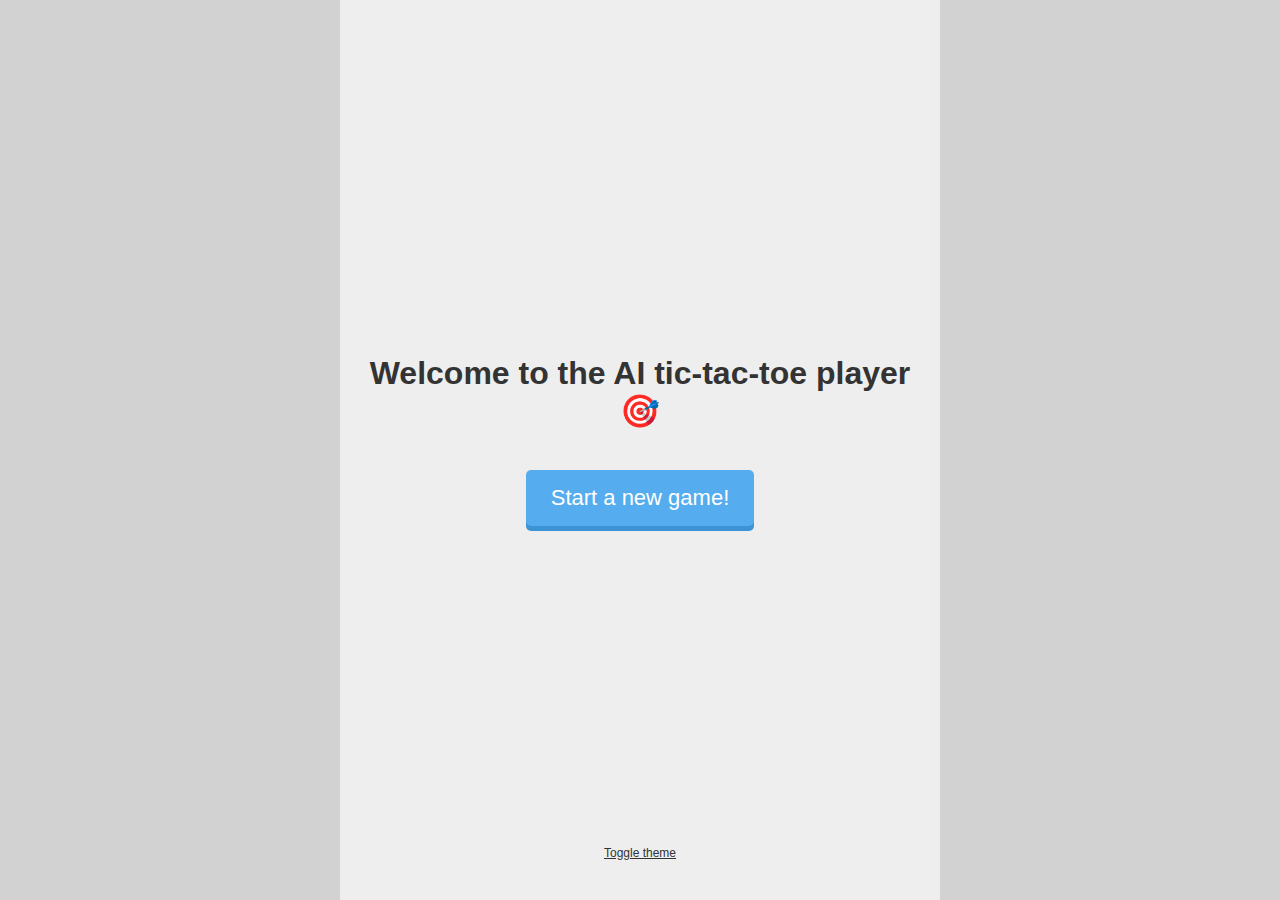
<file: index.html>
<!DOCTYPE html>
<html lang="en">
<head>
	<meta charset="UTF-8">
	<meta name="viewport" content="width=device-width, initial-scale=1.0">

	<title>Tic-Tac-Toe</title>
	<link rel="shortcut icon" href="./../img/fav.png" type="image/x-icon">

	<link rel="stylesheet" href="style.css">
	<script src="scripts/theme.js"></script>
</head>
<body>
	<main>
		<h1>Welcome to the AI tic-tac-toe player 🎯</h1>
		
		<a href="./pages/choice.html" class="btn blue">Start a new game!</a>

		<div class="theme-toggle" onclick="toggleTheme(true)">Toggle theme</div>
	</main>
</body>
</html>
</file>
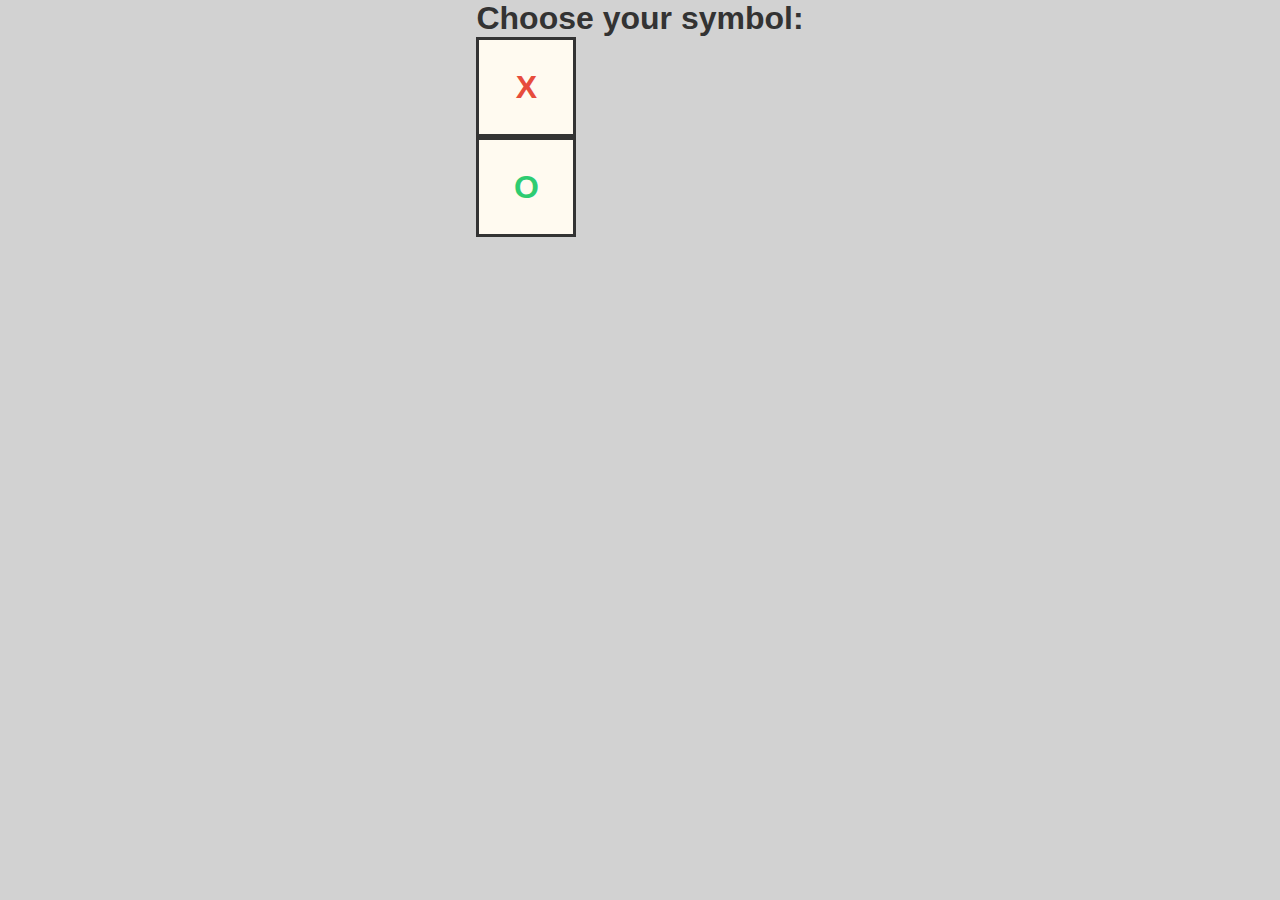
<file: choice.html>
<!DOCTYPE html>
<html lang="en">
<head>
    <meta charset="UTF-8">
    <meta name="viewport" content="width=device-width, initial-scale=1.0">

    <title>Choice</title>
    <link rel="shortcut icon" href="./img/fav.png" type="image/x-icon">

    <link rel="stylesheet" href="style.css">
</head>
<body>
    <div class="container">
        <h1>Choose your symbol:</h1>
        
        <div class="flex">
            <a href="./game.html?symbol=x"><div class="cell x">X</div></a>
            <a href="./game.html?symbol=o"><div class="cell o">O</div></a>
        </div>
    </div>
</body>
</html>
</file>
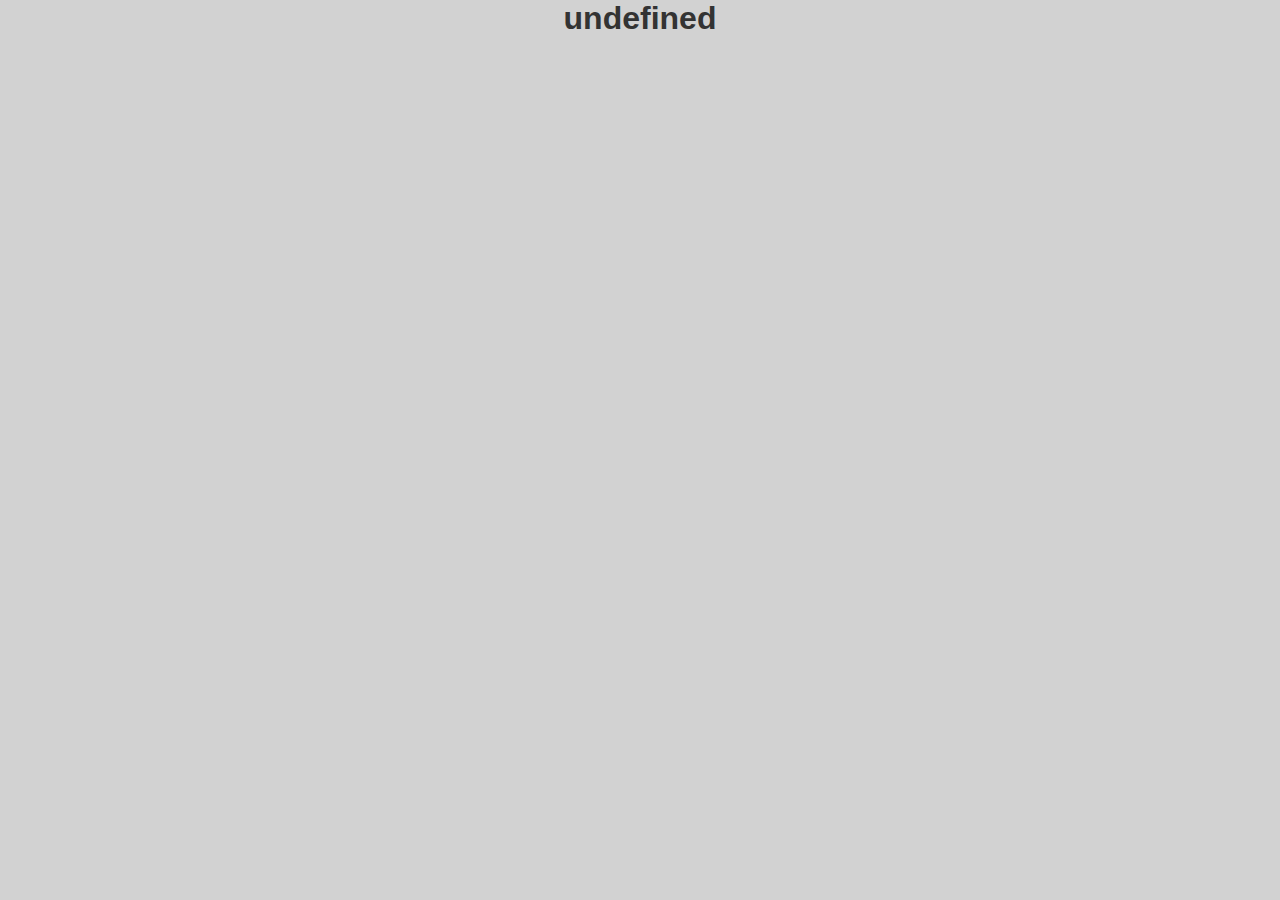
<file: end.html>
<!DOCTYPE html>
<html lang="en">
<head>
    <meta charset="UTF-8">
    <meta name="viewport" content="width=device-width, initial-scale=1.0">

    <title>Choice</title>
    <link rel="shortcut icon" href="./img/fav.png" type="image/x-icon">

    <link rel="stylesheet" href="style.css">

    <script>
        const urlParams = new URLSearchParams(window.location.search);
        const winner = urlParams.get('winner');

        const texts = ["You won!", "It's a draw.", "You lost..."];
        const ids = { 'p': 0, 'd': 1, 'b': 2 };

        document.addEventListener('DOMContentLoaded', () => {
            document.querySelector('h1').innerText = texts[ids[winner]];
        });
    </script>
</head>
<body>
    <div class="container">
        <h1 id="winner"></h1>
    </div>
</body>
</html>
</file>
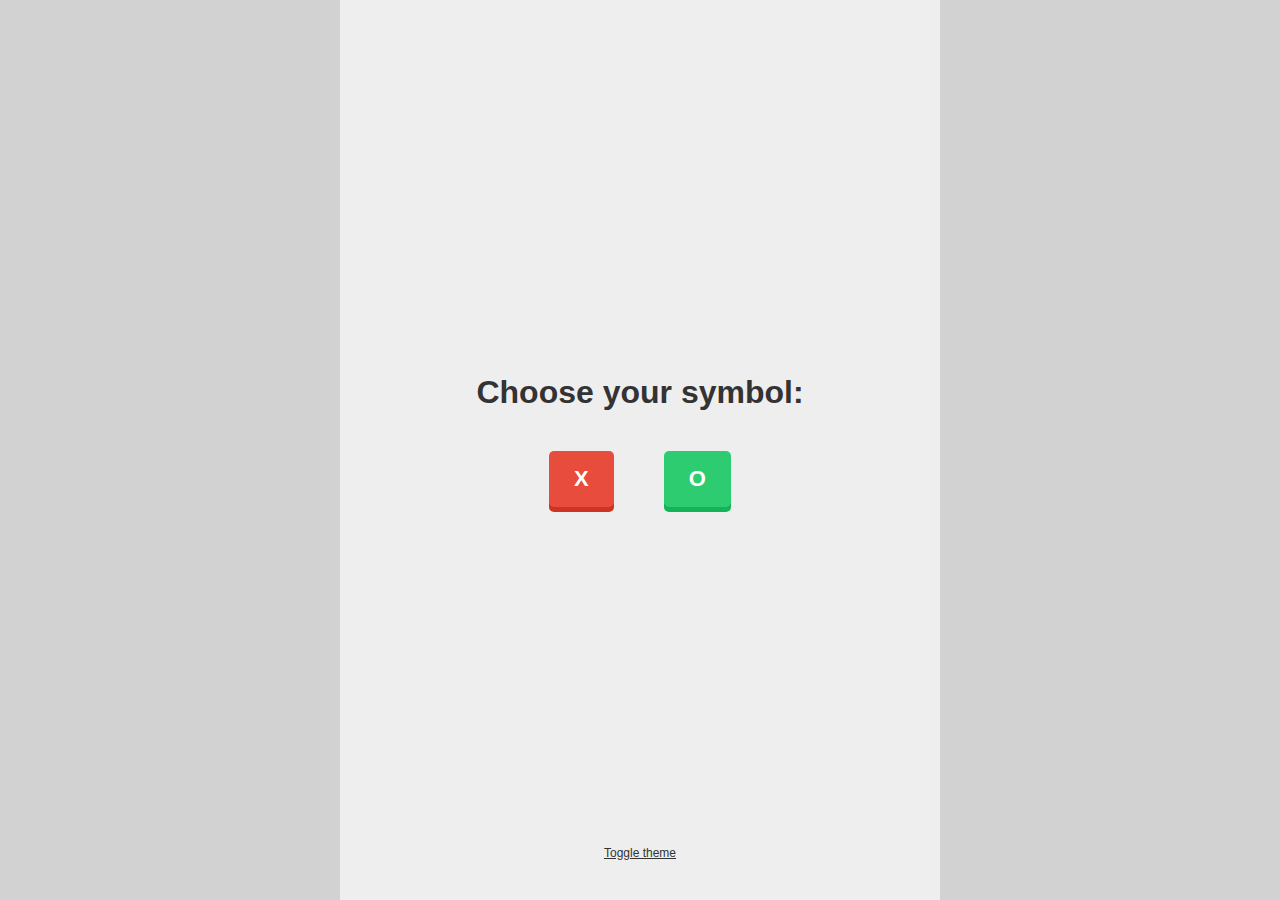
<file: pages/choice.html>
<!DOCTYPE html>
<html lang="en">
<head>
	<meta charset="UTF-8">
	<meta name="viewport" content="width=device-width, initial-scale=1.0">

	<title>Choice</title>
	<link rel="shortcut icon" href="../img/fav.png" type="image/x-icon">

	<link rel="stylesheet" href="../style.css">
	<script src="../scripts/theme.js"></script>
</head>
<body>
	<main>
		<h1>Choose your symbol:</h1>
		
		<div class="choice">
			<a href="./game.html?symbol=x" class="b btn red">X</a>
			<a href="./game.html?symbol=o" class="b btn green">O</a>
		</div>

		<div class="theme-toggle" onclick="toggleTheme(true)">Toggle theme</div>
	</main>
</body>
</html>
</file>
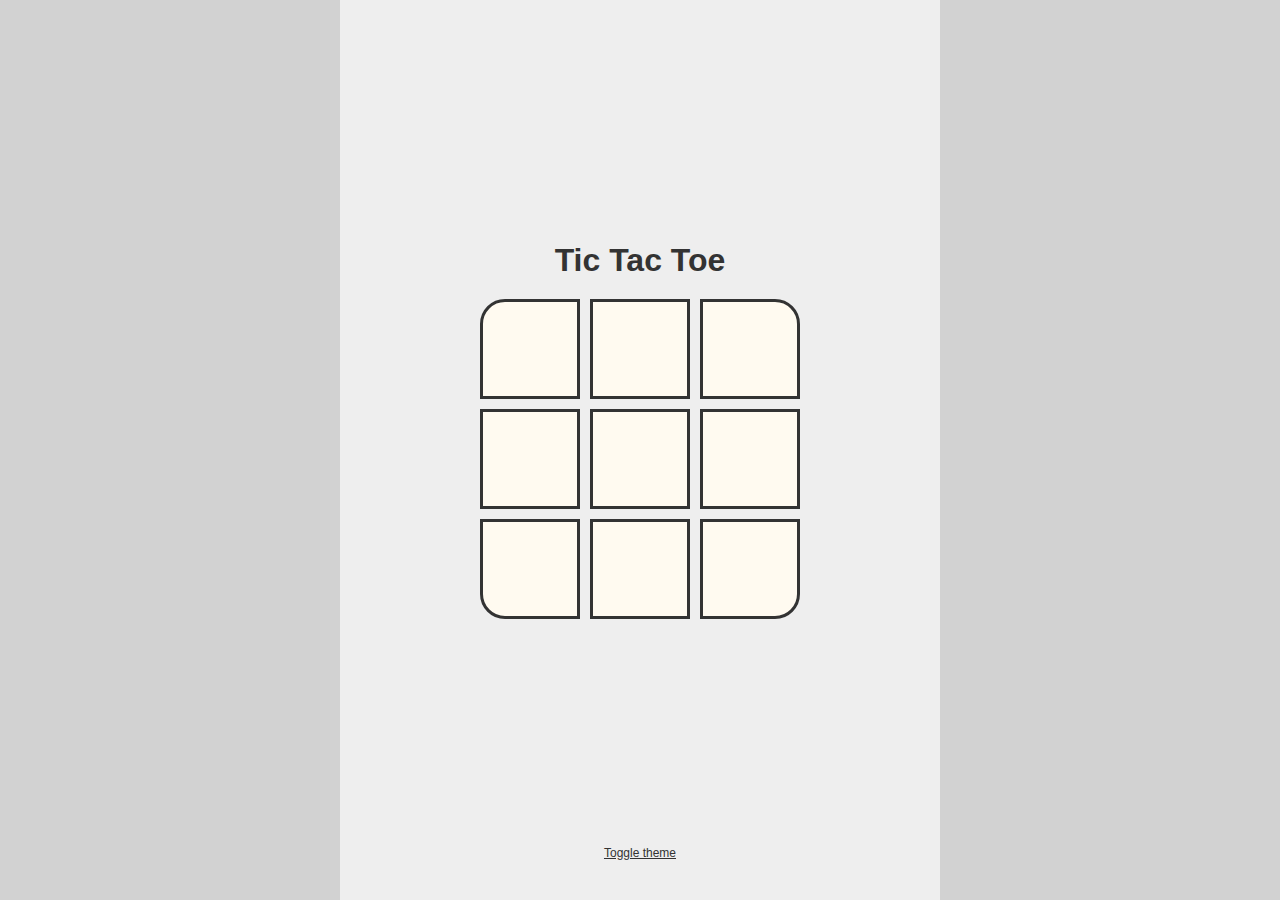
<file: pages/game.html>
<!DOCTYPE html>
<html lang="en">
<head>
	<meta charset="UTF-8">
	<meta name="viewport" content="width=device-width, initial-scale=1.0">

	<title>Tic Tac Toe</title>
	<link rel="shortcut icon" href="./../img/fav.png" type="image/x-icon">

	<link rel="stylesheet" href="../style.css">

	<script src="../scripts/theme.js"></script>
	<script src="../scripts/game.js" defer></script>
</head>
<body>
	<main>
		<h1>Tic Tac Toe</h1>
		
		<div class="board" style="--radius: 25px;">
			<div class="cell" id="cell_0" style="border-radius: var(--radius) 0 0 0;"></div>
			<div class="cell" id="cell_1"></div>
			<div class="cell" id="cell_2" style="border-radius: 0 var(--radius) 0 0;"></div>
			<div class="cell" id="cell_3"></div>
			<div class="cell" id="cell_4"></div>
			<div class="cell" id="cell_5"></div>
			<div class="cell" id="cell_6" style="border-radius: 0 0 0 var(--radius);"></div>
			<div class="cell" id="cell_7"></div>
			<div class="cell" id="cell_8" style="border-radius: 0 0 var(--radius) 0;"></div>
		</div>
	
		<footer class="scale">
			<h2 id="res">You lost...</h2>
			<a href="./choice.html" class="btn blue" id="play">Play again?</a>
		</footer>
		
		<div class="theme-toggle" onclick="toggleTheme(true)">Toggle theme</div>
	</main>
</body>
</html>
</file>
<file: style.css>
* {
	margin: 0;
	padding: 0;
	box-sizing: border-box;
}

:root {
	--text: #333333;

	--blue: #55acee;
	--l-blue: #6fc6ff;
	--d-blue: #3c93d5;

	--green: #2ecc71;
	--l-green: #48e68b;
	--ul-green: hsl(145, 100%, 90%);
	--d-green: #15b358;

	--red: #e74c3c;
	--l-red: #ff6656;
	--ul-red: hsl(7, 100%, 90%);
	--d-red: #ce3323;

	--cell-bg: #fffaf0;

	--bg-outer: #d2d2d2;
	--bg-inner: #eeeeee;
}
	
body {
	display: flex;
	justify-content: center;

	height: 100vh;
	background-color: #f0f8ff;
	font-family: Arial, sans-serif;
	text-align: center;

	background-color: var(--bg-outer);
}

main {
	display: flex;
	flex-flow: column nowrap;
	gap: 20px;

	height: 100%;
	padding: 20px;

	justify-content: center;
	align-items: center;

	background-color: var(--bg-inner);

	width: min(100%, 600px);
}

footer {
	height: 125px;
	padding-top: 20px;
}

h1, h2 {
	color: var(--text);
}
h1 {
	/* margin-bottom: 20px; */
}

.board, .choice {
	gap: 10px;
}

.board {
	display: grid;
	grid-template-columns: repeat(3, 1fr);
	grid-template-rows: repeat(3, 1fr);
	/* flex-grow: 1; */

}

.choice {
	display: flex;
	flex-direction: row;
	justify-content: center;
	align-items: center;
}

.cell {
	width: 100px;
	height: 100px;

	background-color: var(--cell-bg);
	border: 3px solid #333333;
	transition: background-color .1s ease;

	display: flex;
	justify-content: center;
	align-items: center;

	font-size: 2em;
	font-weight: bold;

	cursor: pointer;
	user-select: none;
}

.cell:hover {
	background-color: #e0e0e0;
}

.x {
	color: var(--red);
}

.o {
	color: var(--green);
}

a {
	all: unset;
	cursor: pointer;
}

.b {
	font-weight: bold;
}

.btn {
	padding: 15px 25px;
	margin: 20px; /* who tf uses margin? */
	
	border-radius: 5px;

	font-size: 22px;
	text-decoration: none;
	color: #fff;
	transition: background-color .1s ease;
	user-select: none;

	display: inline-block;
}
.btn:active {
	transform: translate(0px, 5px);
	box-shadow: 0px 1px 0px 0px;
}

.blue {
	background-color: var(--blue);
	box-shadow: 0px 5px 0px 0px var(--d-blue);
}
.blue:hover {
	background-color: var(--l-blue);
}

.green {
	background-color: var(--green);
	box-shadow: 0px 5px 0px 0px var(--d-green);
}
.green:hover {
	background-color: var(--l-green);
}

.red {
	background-color: var(--red);
	box-shadow: 0px 5px 0px 0px var(--d-red);
}
.red:hover {
	background-color: var(--l-red);
}

.highlight {
	transition: background-color 1s ease;
}

.highlight.x, .highlight.x:hover {
	background-color: var(--ul-red);
}

.highlight.o, .highlight.o:hover {
	background-color: var(--ul-green);
}

.hidden {
	display: none;
}

.scale {
	transform: scale(0);
	height: 0px;
}

.theme-toggle {
	font-size: 0.75rem;
	text-decoration: underline;
	cursor: pointer;
	user-select: none;
	color: var(--text);

	position: absolute;
	bottom: 40px;

}

@media screen and (max-width: 400px) {

}

.theme-transition :is(body, main, h1, h2, .theme-toggle) {
	transition: background-color 0.3s ease, color 0.3s ease;
}

:root.dark {
	--text: #eeeeee;
	--bg-outer: #2a2a2a;
	--bg-inner: #333333;
	--cell-bg: #444444;

	--ul-green: hsl(145, 50%, 20%);	
	--ul-red: hsl(7, 50%, 20%);
}

.dark .cell {
	border-color: #202020;
}
.dark .cell:hover {
	background-color: #555555;
}
</file>
